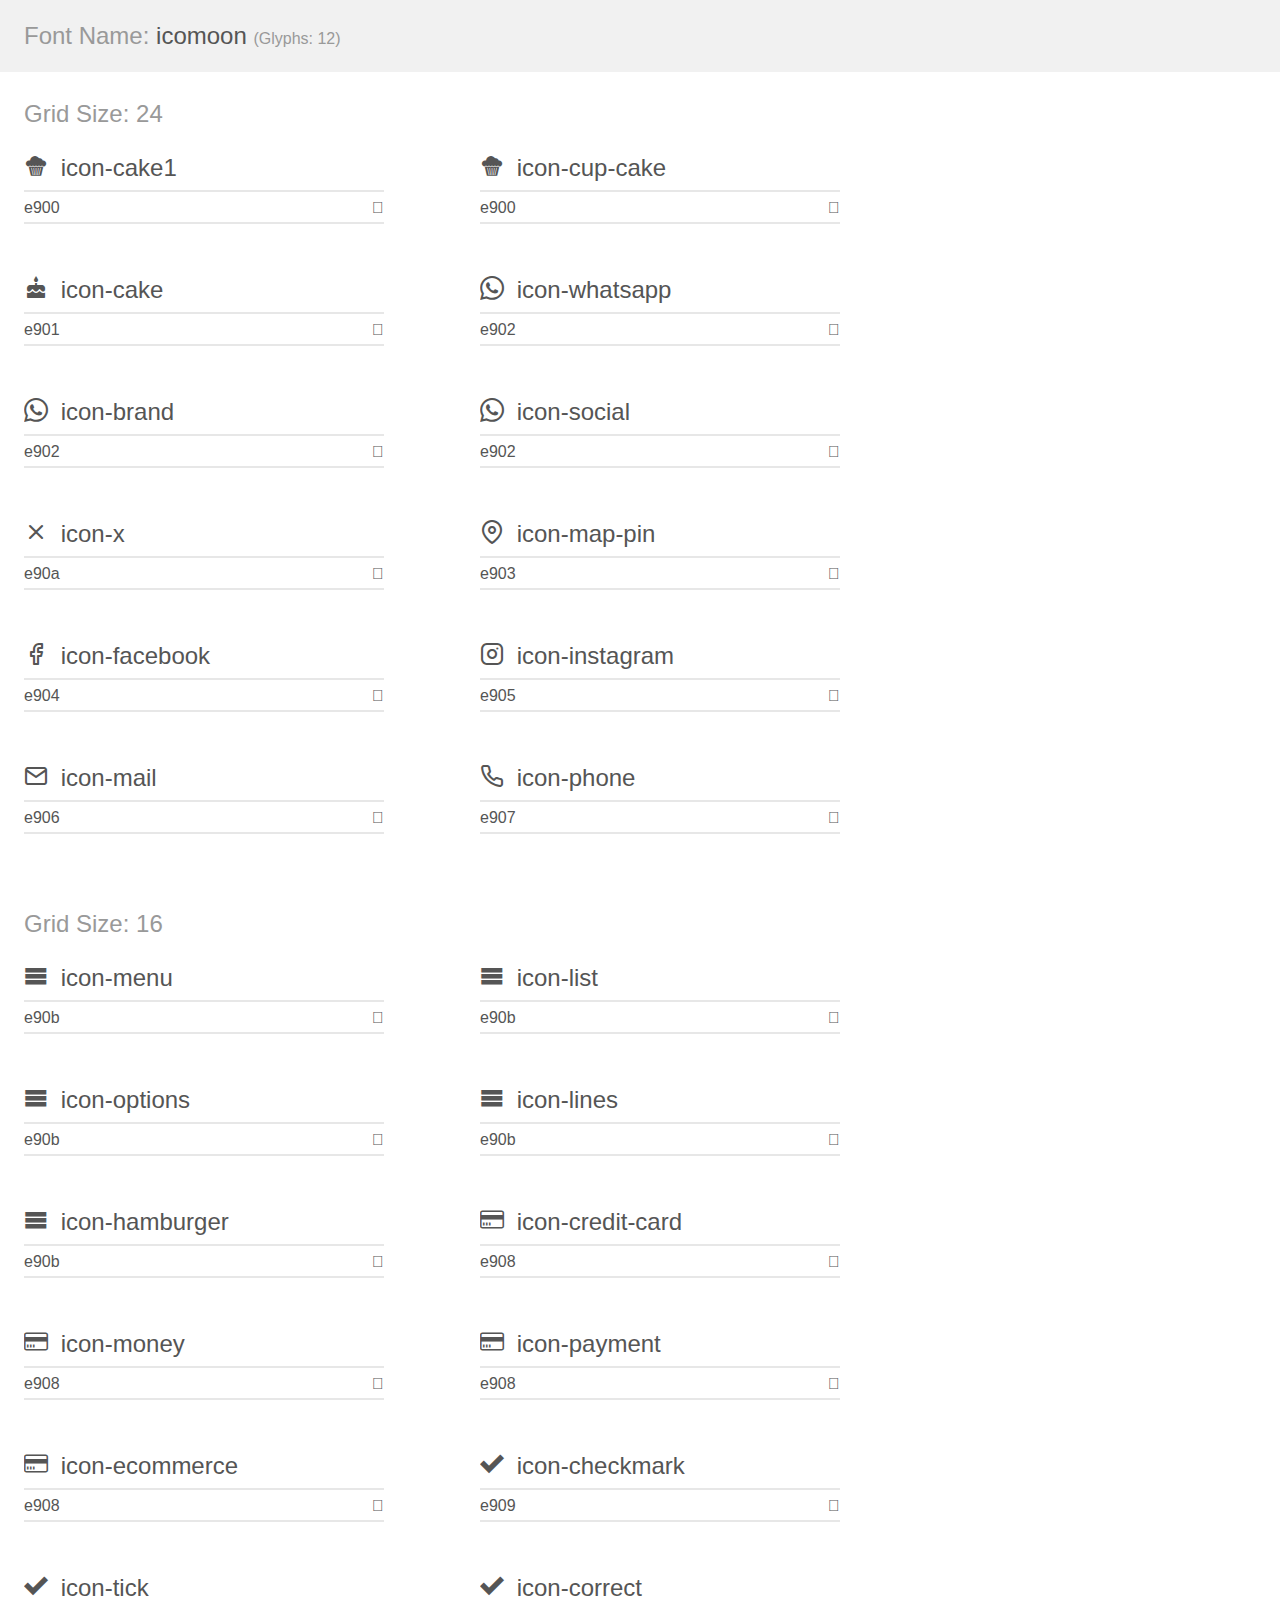
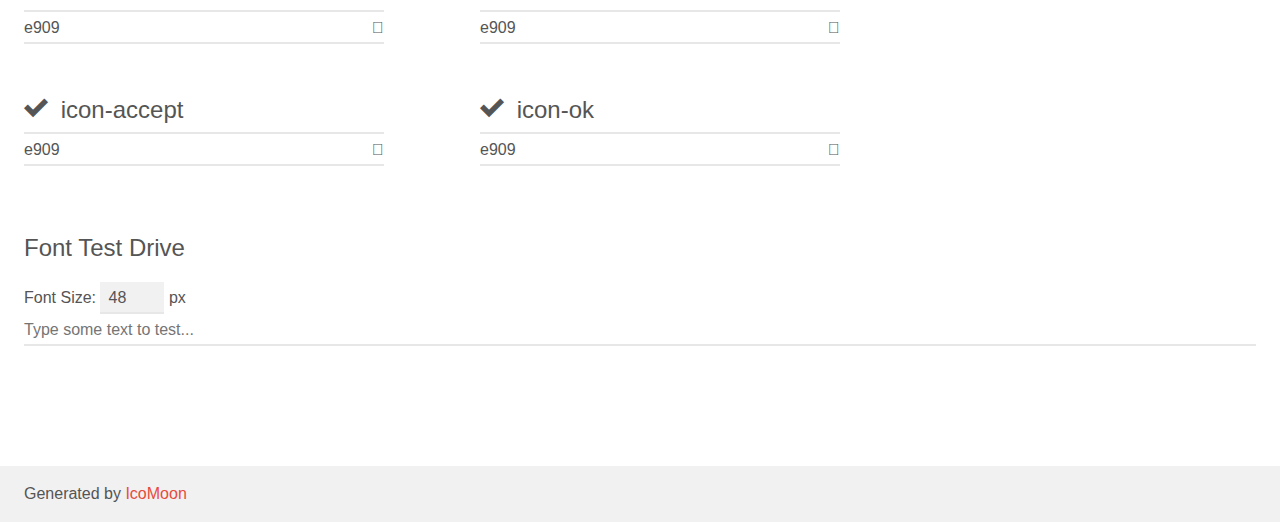
<file: assets/demo.html>
<!doctype html>
<html>
<head>
    <meta charset="utf-8">
    <title>IcoMoon Demo</title>
    <meta name="description" content="An Icon Font Generated By IcoMoon.io">
    <meta name="viewport" content="width=device-width, initial-scale=1">
    <link rel="stylesheet" href="demo-files/demo.css">
    <link rel="stylesheet" href="style.css"></head>
<body>
    <div class="bgc1 clearfix">
        <h1 class="mhmm mvm"><span class="fgc1">Font Name:</span> icomoon <small class="fgc1">(Glyphs:&nbsp;12)</small></h1>
    </div>
    <div class="clearfix mhl ptl">
        <h1 class="mvm mtn fgc1">Grid Size: 24</h1>
        <div class="glyph fs1">
            <div class="clearfix bshadow0 pbs">
                <span class="icon-cake1"></span>
                <span class="mls"> icon-cake1</span>
            </div>
            <fieldset class="fs0 size1of1 clearfix hidden-false">
                <input type="text" readonly value="e900" class="unit size1of2" />
                <input type="text" maxlength="1" readonly value="&#xe900;" class="unitRight size1of2 talign-right" />
            </fieldset>
            <div class="fs0 bshadow0 clearfix hidden-true">
                <span class="unit pvs fgc1">liga: </span>
                <input type="text" readonly value="" class="liga unitRight" />
            </div>
        </div>
        <div class="glyph fs1">
            <div class="clearfix bshadow0 pbs">
                <span class="icon-cup-cake"></span>
                <span class="mls"> icon-cup-cake</span>
            </div>
            <fieldset class="fs0 size1of1 clearfix hidden-false">
                <input type="text" readonly value="e900" class="unit size1of2" />
                <input type="text" maxlength="1" readonly value="&#xe900;" class="unitRight size1of2 talign-right" />
            </fieldset>
            <div class="fs0 bshadow0 clearfix hidden-true">
                <span class="unit pvs fgc1">liga: </span>
                <input type="text" readonly value="" class="liga unitRight" />
            </div>
        </div>
        <div class="glyph fs1">
            <div class="clearfix bshadow0 pbs">
                <span class="icon-cake"></span>
                <span class="mls"> icon-cake</span>
            </div>
            <fieldset class="fs0 size1of1 clearfix hidden-false">
                <input type="text" readonly value="e901" class="unit size1of2" />
                <input type="text" maxlength="1" readonly value="&#xe901;" class="unitRight size1of2 talign-right" />
            </fieldset>
            <div class="fs0 bshadow0 clearfix hidden-true">
                <span class="unit pvs fgc1">liga: </span>
                <input type="text" readonly value="" class="liga unitRight" />
            </div>
        </div>
        <div class="glyph fs1">
            <div class="clearfix bshadow0 pbs">
                <span class="icon-whatsapp"></span>
                <span class="mls"> icon-whatsapp</span>
            </div>
            <fieldset class="fs0 size1of1 clearfix hidden-false">
                <input type="text" readonly value="e902" class="unit size1of2" />
                <input type="text" maxlength="1" readonly value="&#xe902;" class="unitRight size1of2 talign-right" />
            </fieldset>
            <div class="fs0 bshadow0 clearfix hidden-true">
                <span class="unit pvs fgc1">liga: </span>
                <input type="text" readonly value="" class="liga unitRight" />
            </div>
        </div>
        <div class="glyph fs1">
            <div class="clearfix bshadow0 pbs">
                <span class="icon-brand"></span>
                <span class="mls"> icon-brand</span>
            </div>
            <fieldset class="fs0 size1of1 clearfix hidden-false">
                <input type="text" readonly value="e902" class="unit size1of2" />
                <input type="text" maxlength="1" readonly value="&#xe902;" class="unitRight size1of2 talign-right" />
            </fieldset>
            <div class="fs0 bshadow0 clearfix hidden-true">
                <span class="unit pvs fgc1">liga: </span>
                <input type="text" readonly value="" class="liga unitRight" />
            </div>
        </div>
        <div class="glyph fs1">
            <div class="clearfix bshadow0 pbs">
                <span class="icon-social"></span>
                <span class="mls"> icon-social</span>
            </div>
            <fieldset class="fs0 size1of1 clearfix hidden-false">
                <input type="text" readonly value="e902" class="unit size1of2" />
                <input type="text" maxlength="1" readonly value="&#xe902;" class="unitRight size1of2 talign-right" />
            </fieldset>
            <div class="fs0 bshadow0 clearfix hidden-true">
                <span class="unit pvs fgc1">liga: </span>
                <input type="text" readonly value="" class="liga unitRight" />
            </div>
        </div>
        <div class="glyph fs1">
            <div class="clearfix bshadow0 pbs">
                <span class="icon-x"></span>
                <span class="mls"> icon-x</span>
            </div>
            <fieldset class="fs0 size1of1 clearfix hidden-false">
                <input type="text" readonly value="e90a" class="unit size1of2" />
                <input type="text" maxlength="1" readonly value="&#xe90a;" class="unitRight size1of2 talign-right" />
            </fieldset>
            <div class="fs0 bshadow0 clearfix hidden-true">
                <span class="unit pvs fgc1">liga: </span>
                <input type="text" readonly value="" class="liga unitRight" />
            </div>
        </div>
        <div class="glyph fs1">
            <div class="clearfix bshadow0 pbs">
                <span class="icon-map-pin"></span>
                <span class="mls"> icon-map-pin</span>
            </div>
            <fieldset class="fs0 size1of1 clearfix hidden-false">
                <input type="text" readonly value="e903" class="unit size1of2" />
                <input type="text" maxlength="1" readonly value="&#xe903;" class="unitRight size1of2 talign-right" />
            </fieldset>
            <div class="fs0 bshadow0 clearfix hidden-true">
                <span class="unit pvs fgc1">liga: </span>
                <input type="text" readonly value="" class="liga unitRight" />
            </div>
        </div>
        <div class="glyph fs1">
            <div class="clearfix bshadow0 pbs">
                <span class="icon-facebook"></span>
                <span class="mls"> icon-facebook</span>
            </div>
            <fieldset class="fs0 size1of1 clearfix hidden-false">
                <input type="text" readonly value="e904" class="unit size1of2" />
                <input type="text" maxlength="1" readonly value="&#xe904;" class="unitRight size1of2 talign-right" />
            </fieldset>
            <div class="fs0 bshadow0 clearfix hidden-true">
                <span class="unit pvs fgc1">liga: </span>
                <input type="text" readonly value="" class="liga unitRight" />
            </div>
        </div>
        <div class="glyph fs1">
            <div class="clearfix bshadow0 pbs">
                <span class="icon-instagram"></span>
                <span class="mls"> icon-instagram</span>
            </div>
            <fieldset class="fs0 size1of1 clearfix hidden-false">
                <input type="text" readonly value="e905" class="unit size1of2" />
                <input type="text" maxlength="1" readonly value="&#xe905;" class="unitRight size1of2 talign-right" />
            </fieldset>
            <div class="fs0 bshadow0 clearfix hidden-true">
                <span class="unit pvs fgc1">liga: </span>
                <input type="text" readonly value="" class="liga unitRight" />
            </div>
        </div>
        <div class="glyph fs1">
            <div class="clearfix bshadow0 pbs">
                <span class="icon-mail"></span>
                <span class="mls"> icon-mail</span>
            </div>
            <fieldset class="fs0 size1of1 clearfix hidden-false">
                <input type="text" readonly value="e906" class="unit size1of2" />
                <input type="text" maxlength="1" readonly value="&#xe906;" class="unitRight size1of2 talign-right" />
            </fieldset>
            <div class="fs0 bshadow0 clearfix hidden-true">
                <span class="unit pvs fgc1">liga: </span>
                <input type="text" readonly value="" class="liga unitRight" />
            </div>
        </div>
        <div class="glyph fs1">
            <div class="clearfix bshadow0 pbs">
                <span class="icon-phone"></span>
                <span class="mls"> icon-phone</span>
            </div>
            <fieldset class="fs0 size1of1 clearfix hidden-false">
                <input type="text" readonly value="e907" class="unit size1of2" />
                <input type="text" maxlength="1" readonly value="&#xe907;" class="unitRight size1of2 talign-right" />
            </fieldset>
            <div class="fs0 bshadow0 clearfix hidden-true">
                <span class="unit pvs fgc1">liga: </span>
                <input type="text" readonly value="" class="liga unitRight" />
            </div>
        </div>
    </div>
    <div class="clearfix mhl ptl">
        <h1 class="mvm mtn fgc1">Grid Size: 16</h1>
        <div class="glyph fs2">
            <div class="clearfix bshadow0 pbs">
                <span class="icon-menu"></span>
                <span class="mls"> icon-menu</span>
            </div>
            <fieldset class="fs0 size1of1 clearfix hidden-false">
                <input type="text" readonly value="e90b" class="unit size1of2" />
                <input type="text" maxlength="1" readonly value="&#xe90b;" class="unitRight size1of2 talign-right" />
            </fieldset>
            <div class="fs0 bshadow0 clearfix hidden-true">
                <span class="unit pvs fgc1">liga: </span>
                <input type="text" readonly value="" class="liga unitRight" />
            </div>
        </div>
        <div class="glyph fs2">
            <div class="clearfix bshadow0 pbs">
                <span class="icon-list"></span>
                <span class="mls"> icon-list</span>
            </div>
            <fieldset class="fs0 size1of1 clearfix hidden-false">
                <input type="text" readonly value="e90b" class="unit size1of2" />
                <input type="text" maxlength="1" readonly value="&#xe90b;" class="unitRight size1of2 talign-right" />
            </fieldset>
            <div class="fs0 bshadow0 clearfix hidden-true">
                <span class="unit pvs fgc1">liga: </span>
                <input type="text" readonly value="" class="liga unitRight" />
            </div>
        </div>
        <div class="glyph fs2">
            <div class="clearfix bshadow0 pbs">
                <span class="icon-options"></span>
                <span class="mls"> icon-options</span>
            </div>
            <fieldset class="fs0 size1of1 clearfix hidden-false">
                <input type="text" readonly value="e90b" class="unit size1of2" />
                <input type="text" maxlength="1" readonly value="&#xe90b;" class="unitRight size1of2 talign-right" />
            </fieldset>
            <div class="fs0 bshadow0 clearfix hidden-true">
                <span class="unit pvs fgc1">liga: </span>
                <input type="text" readonly value="" class="liga unitRight" />
            </div>
        </div>
        <div class="glyph fs2">
            <div class="clearfix bshadow0 pbs">
                <span class="icon-lines"></span>
                <span class="mls"> icon-lines</span>
            </div>
            <fieldset class="fs0 size1of1 clearfix hidden-false">
                <input type="text" readonly value="e90b" class="unit size1of2" />
                <input type="text" maxlength="1" readonly value="&#xe90b;" class="unitRight size1of2 talign-right" />
            </fieldset>
            <div class="fs0 bshadow0 clearfix hidden-true">
                <span class="unit pvs fgc1">liga: </span>
                <input type="text" readonly value="" class="liga unitRight" />
            </div>
        </div>
        <div class="glyph fs2">
            <div class="clearfix bshadow0 pbs">
                <span class="icon-hamburger"></span>
                <span class="mls"> icon-hamburger</span>
            </div>
            <fieldset class="fs0 size1of1 clearfix hidden-false">
                <input type="text" readonly value="e90b" class="unit size1of2" />
                <input type="text" maxlength="1" readonly value="&#xe90b;" class="unitRight size1of2 talign-right" />
            </fieldset>
            <div class="fs0 bshadow0 clearfix hidden-true">
                <span class="unit pvs fgc1">liga: </span>
                <input type="text" readonly value="" class="liga unitRight" />
            </div>
        </div>
        <div class="glyph fs2">
            <div class="clearfix bshadow0 pbs">
                <span class="icon-credit-card"></span>
                <span class="mls"> icon-credit-card</span>
            </div>
            <fieldset class="fs0 size1of1 clearfix hidden-false">
                <input type="text" readonly value="e908" class="unit size1of2" />
                <input type="text" maxlength="1" readonly value="&#xe908;" class="unitRight size1of2 talign-right" />
            </fieldset>
            <div class="fs0 bshadow0 clearfix hidden-true">
                <span class="unit pvs fgc1">liga: </span>
                <input type="text" readonly value="" class="liga unitRight" />
            </div>
        </div>
        <div class="glyph fs2">
            <div class="clearfix bshadow0 pbs">
                <span class="icon-money"></span>
                <span class="mls"> icon-money</span>
            </div>
            <fieldset class="fs0 size1of1 clearfix hidden-false">
                <input type="text" readonly value="e908" class="unit size1of2" />
                <input type="text" maxlength="1" readonly value="&#xe908;" class="unitRight size1of2 talign-right" />
            </fieldset>
            <div class="fs0 bshadow0 clearfix hidden-true">
                <span class="unit pvs fgc1">liga: </span>
                <input type="text" readonly value="" class="liga unitRight" />
            </div>
        </div>
        <div class="glyph fs2">
            <div class="clearfix bshadow0 pbs">
                <span class="icon-payment"></span>
                <span class="mls"> icon-payment</span>
            </div>
            <fieldset class="fs0 size1of1 clearfix hidden-false">
                <input type="text" readonly value="e908" class="unit size1of2" />
                <input type="text" maxlength="1" readonly value="&#xe908;" class="unitRight size1of2 talign-right" />
            </fieldset>
            <div class="fs0 bshadow0 clearfix hidden-true">
                <span class="unit pvs fgc1">liga: </span>
                <input type="text" readonly value="" class="liga unitRight" />
            </div>
        </div>
        <div class="glyph fs2">
            <div class="clearfix bshadow0 pbs">
                <span class="icon-ecommerce"></span>
                <span class="mls"> icon-ecommerce</span>
            </div>
            <fieldset class="fs0 size1of1 clearfix hidden-false">
                <input type="text" readonly value="e908" class="unit size1of2" />
                <input type="text" maxlength="1" readonly value="&#xe908;" class="unitRight size1of2 talign-right" />
            </fieldset>
            <div class="fs0 bshadow0 clearfix hidden-true">
                <span class="unit pvs fgc1">liga: </span>
                <input type="text" readonly value="" class="liga unitRight" />
            </div>
        </div>
        <div class="glyph fs2">
            <div class="clearfix bshadow0 pbs">
                <span class="icon-checkmark"></span>
                <span class="mls"> icon-checkmark</span>
            </div>
            <fieldset class="fs0 size1of1 clearfix hidden-false">
                <input type="text" readonly value="e909" class="unit size1of2" />
                <input type="text" maxlength="1" readonly value="&#xe909;" class="unitRight size1of2 talign-right" />
            </fieldset>
            <div class="fs0 bshadow0 clearfix hidden-true">
                <span class="unit pvs fgc1">liga: </span>
                <input type="text" readonly value="" class="liga unitRight" />
            </div>
        </div>
        <div class="glyph fs2">
            <div class="clearfix bshadow0 pbs">
                <span class="icon-tick"></span>
                <span class="mls"> icon-tick</span>
            </div>
            <fieldset class="fs0 size1of1 clearfix hidden-false">
                <input type="text" readonly value="e909" class="unit size1of2" />
                <input type="text" maxlength="1" readonly value="&#xe909;" class="unitRight size1of2 talign-right" />
            </fieldset>
            <div class="fs0 bshadow0 clearfix hidden-true">
                <span class="unit pvs fgc1">liga: </span>
                <input type="text" readonly value="" class="liga unitRight" />
            </div>
        </div>
        <div class="glyph fs2">
            <div class="clearfix bshadow0 pbs">
                <span class="icon-correct"></span>
                <span class="mls"> icon-correct</span>
            </div>
            <fieldset class="fs0 size1of1 clearfix hidden-false">
                <input type="text" readonly value="e909" class="unit size1of2" />
                <input type="text" maxlength="1" readonly value="&#xe909;" class="unitRight size1of2 talign-right" />
            </fieldset>
            <div class="fs0 bshadow0 clearfix hidden-true">
                <span class="unit pvs fgc1">liga: </span>
                <input type="text" readonly value="" class="liga unitRight" />
            </div>
        </div>
        <div class="glyph fs2">
            <div class="clearfix bshadow0 pbs">
                <span class="icon-accept"></span>
                <span class="mls"> icon-accept</span>
            </div>
            <fieldset class="fs0 size1of1 clearfix hidden-false">
                <input type="text" readonly value="e909" class="unit size1of2" />
                <input type="text" maxlength="1" readonly value="&#xe909;" class="unitRight size1of2 talign-right" />
            </fieldset>
            <div class="fs0 bshadow0 clearfix hidden-true">
                <span class="unit pvs fgc1">liga: </span>
                <input type="text" readonly value="" class="liga unitRight" />
            </div>
        </div>
        <div class="glyph fs2">
            <div class="clearfix bshadow0 pbs">
                <span class="icon-ok"></span>
                <span class="mls"> icon-ok</span>
            </div>
            <fieldset class="fs0 size1of1 clearfix hidden-false">
                <input type="text" readonly value="e909" class="unit size1of2" />
                <input type="text" maxlength="1" readonly value="&#xe909;" class="unitRight size1of2 talign-right" />
            </fieldset>
            <div class="fs0 bshadow0 clearfix hidden-true">
                <span class="unit pvs fgc1">liga: </span>
                <input type="text" readonly value="" class="liga unitRight" />
            </div>
        </div>
    </div>

    <!--[if gt IE 8]><!-->
    <div class="mhl clearfix mbl">
        <h1>Font Test Drive</h1>
        <label>
            Font Size: <input id="fontSize" type="number" class="textbox0 mbm"
            min="8" value="48" />
            px
        </label>
        <input id="testText" type="text" class="phl size1of1 mvl"
        placeholder="Type some text to test..." value=""/>
        <div id="testDrive" class="icon-" style="font-family: icomoon">&nbsp;
        </div>
    </div>
    <!--<![endif]-->
    <div class="bgc1 clearfix">
        <p class="mhl">Generated by <a href="https://icomoon.io/app">IcoMoon</a></p>
    </div>

    <script src="demo-files/demo.js"></script>
</body>
</html>
</file>
<file: assets/demo-files/demo.css>
body {
  padding: 0;
  margin: 0;
  font-family: sans-serif;
  font-size: 1em;
  line-height: 1.5;
  color: #555;
  background: #fff;
}
h1 {
  font-size: 1.5em;
  font-weight: normal;
}
small {
  font-size: .66666667em;
}
a {
  color: #e74c3c;
  text-decoration: none;
}
a:hover, a:focus {
  box-shadow: 0 1px #e74c3c;
}
.bshadow0, input {
  box-shadow: inset 0 -2px #e7e7e7;
}
input:hover {
  box-shadow: inset 0 -2px #ccc;
}
input, fieldset {
  font-family: sans-serif;
  font-size: 1em;
  margin: 0;
  padding: 0;
  border: 0;
}
input {
  color: inherit;
  line-height: 1.5;
  height: 1.5em;
  padding: .25em 0;
}
input:focus {
  outline: none;
  box-shadow: inset 0 -2px #449fdb;
}
.glyph {
  font-size: 16px;
  width: 15em;
  padding-bottom: 1em;
  margin-right: 4em;
  margin-bottom: 1em;
  float: left;
  overflow: hidden;
}
.liga {
  width: 80%;
  width: calc(100% - 2.5em);
}
.talign-right {
  text-align: right;
}
.talign-center {
  text-align: center;
}
.bgc1 {
  background: #f1f1f1;
}
.fgc1 {
  color: #999;
}
.fgc0 {
  color: #000;
}
p {
  margin-top: 1em;
  margin-bottom: 1em;
}
.mvm {
  margin-top: .75em;
  margin-bottom: .75em;
}
.mtn {
  margin-top: 0;
}
.mtl, .mal {
  margin-top: 1.5em;
}
.mbl, .mal {
  margin-bottom: 1.5em;
}
.mal, .mhl {
  margin-left: 1.5em;
  margin-right: 1.5em;
}
.mhmm {
  margin-left: 1em;
  margin-right: 1em;
}
.mls {
  margin-left: .25em;
}
.ptl {
  padding-top: 1.5em;
}
.pbs, .pvs {
  padding-bottom: .25em;
}
.pvs, .pts {
  padding-top: .25em;
}
.unit {
  float: left;
}
.unitRight {
  float: right;
}
.size1of2 {
  width: 50%;
}
.size1of1 {
  width: 100%;
}
.clearfix:before, .clearfix:after {
  content: " ";
  display: table;
}
.clearfix:after {
  clear: both;
}
.hidden-true {
  display: none;
}
.textbox0 {
  width: 3em;
  background: #f1f1f1;
  padding: .25em .5em;
  line-height: 1.5;
  height: 1.5em;
}
#testDrive {
  display: block;
  padding-top: 24px;
  line-height: 1.5;
}
.fs0 {
  font-size: 16px;
}
.fs1 {
  font-size: 24px;
}
.fs2 {
  font-size: 24px;
}
</file>
<file: assets/style.css>
@font-face {
  font-family: 'icomoon';
  src:  url('fonts/icomoon.eot?m5b8xu');
  src:  url('fonts/icomoon.eot?m5b8xu#iefix') format('embedded-opentype'),
    url('fonts/icomoon.ttf?m5b8xu') format('truetype'),
    url('fonts/icomoon.woff?m5b8xu') format('woff'),
    url('fonts/icomoon.svg?m5b8xu#icomoon') format('svg');
  font-weight: normal;
  font-style: normal;
  font-display: block;
}

[class^="icon-"], [class*=" icon-"] {
  /* use !important to prevent issues with browser extensions that change fonts */
  font-family: 'icomoon' !important;
  font-style: normal;
  font-weight: normal;
  font-variant: normal;
  text-transform: none;
  line-height: 1;

  /* Better Font Rendering =========== */
  -webkit-font-smoothing: antialiased;
  -moz-osx-font-smoothing: grayscale;
}

.icon-cake1:before {
  content: "\e900";
}
.icon-cup-cake:before {
  content: "\e900";
}
.icon-cake:before {
  content: "\e901";
}
.icon-whatsapp:before {
  content: "\e902";
}
.icon-brand:before {
  content: "\e902";
}
.icon-social:before {
  content: "\e902";
}
.icon-x:before {
  content: "\e90a";
}
.icon-map-pin:before {
  content: "\e903";
}
.icon-facebook:before {
  content: "\e904";
}
.icon-instagram:before {
  content: "\e905";
}
.icon-mail:before {
  content: "\e906";
}
.icon-phone:before {
  content: "\e907";
}
.icon-menu:before {
  content: "\e90b";
}
.icon-list:before {
  content: "\e90b";
}
.icon-options:before {
  content: "\e90b";
}
.icon-lines:before {
  content: "\e90b";
}
.icon-hamburger:before {
  content: "\e90b";
}
.icon-credit-card:before {
  content: "\e908";
}
.icon-money:before {
  content: "\e908";
}
.icon-payment:before {
  content: "\e908";
}
.icon-ecommerce:before {
  content: "\e908";
}
.icon-checkmark:before {
  content: "\e909";
}
.icon-tick:before {
  content: "\e909";
}
.icon-correct:before {
  content: "\e909";
}
.icon-accept:before {
  content: "\e909";
}
.icon-ok:before {
  content: "\e909";
}
</file>
